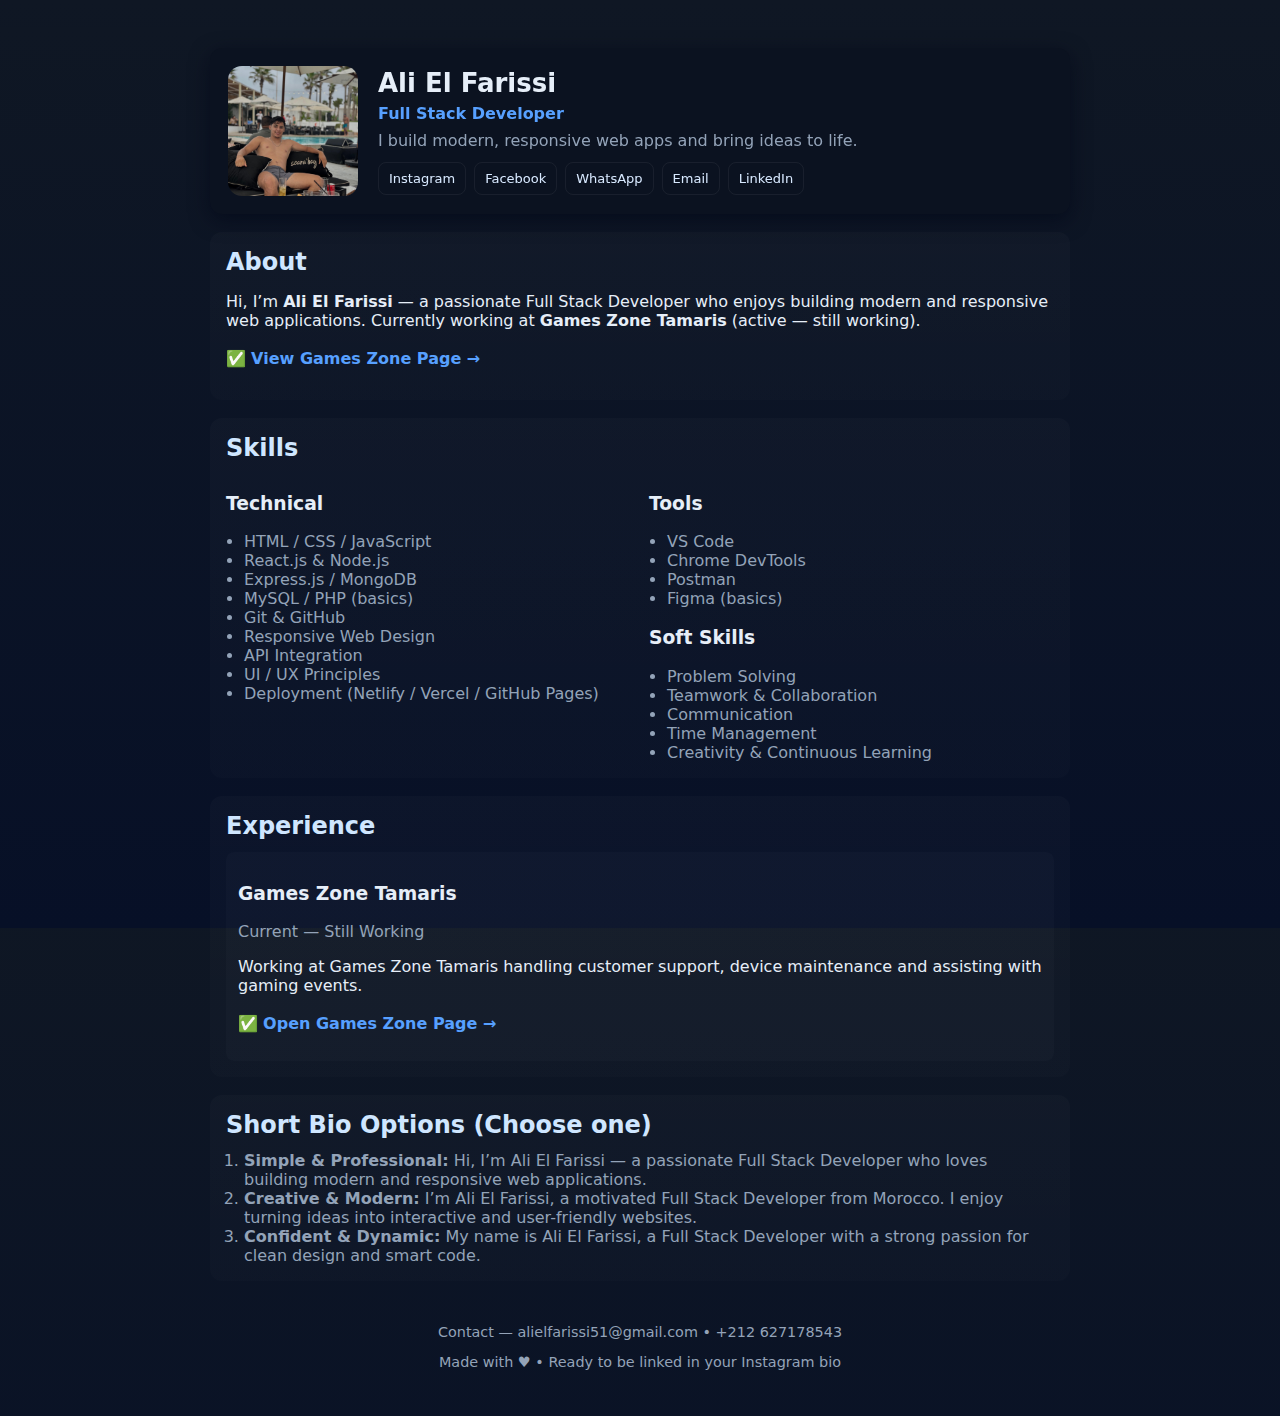
<file: index.html>
<!doctype html>
<html lang="en">
<head>
  <meta charset="utf-8" />
  <meta name="viewport" content="width=device-width,initial-scale=1" />
  <title>Ali El Farissi — Full Stack Developer</title>
  <link rel="stylesheet" href="style.css" />
  <meta name="description" content="Ali El Farissi — Full Stack Developer. Games Zone Tamaris — Active. Contact: replace@youremail.com" />
</head>
<body>
  <main class="container">
    <header class="hero">
      <div class="photo" id="photo-placeholder">
  <img src="images/profil.jpg" alt="Ali El Farissi">
</div>
      <div class="intro">
        <h1>Ali El Farissi</h1>
        <p class="role">Full Stack Developer</p>
        <p class="tagline">I build modern, responsive web apps and bring ideas to life.</p>

        <div class="contact-buttons">
          <a href="https://www.instagram.com/ali.el_farissi?igsh=MW1tcnR2ZWM0NXhydQ%3D%3D&utm_source=qr" class="btn" id="instagram">Instagram</a>
          <a href="https://www.facebook.com/share/1BZkpfJ9a5/?mibextid=wwXIfr" class="btn" id="facebook">Facebook</a>
          <a href="https://whatsapp.com/dl/" class="btn" id="whatsapp">WhatsApp</a>
          <a href="mailto:alielfarissi51@gmail.com" class="btn" id="email">Email</a>
          <a href="https://www.linkedin.com/in/ali-elfarissi-4a5373349" class="btn" id="linkedin">LinkedIn</a>
          <!-- <a href="#" class="btn" id="twitter">Twitter</a> -->
        </div>
      </div>
    </header>

    <section class="about">
      <h2>About</h2>
      <p>
        Hi, I’m <strong>Ali El Farissi</strong> — a passionate Full Stack Developer who enjoys building modern and responsive web applications.
        Currently working at <strong>Games Zone Tamaris</strong> (active — still working).  
        <br><br>
        ✅ <a href="games-zone/games-zone.html" class="link-more">View Games Zone Page →</a>
      </p>
    </section>

    <section class="skills">
      <h2>Skills</h2>

      <div class="skills-grid">
        <div>
          <h3>Technical</h3>
          <ul>
            <li>HTML / CSS / JavaScript</li>
            <li>React.js &amp; Node.js</li>
            <li>Express.js / MongoDB</li>
            <li>MySQL / PHP (basics)</li>
            <li>Git &amp; GitHub</li>
            <li>Responsive Web Design</li>
            <li>API Integration</li>
            <li>UI / UX Principles</li>
            <li>Deployment (Netlify / Vercel / GitHub Pages)</li>
          </ul>
        </div>

        <div>
          <h3>Tools</h3>
          <ul>
            <li>VS Code</li>
            <li>Chrome DevTools</li>
            <li>Postman</li>
            <li>Figma (basics)</li>
          </ul>

          <h3>Soft Skills</h3>
          <ul>
            <li>Problem Solving</li>
            <li>Teamwork &amp; Collaboration</li>
            <li>Communication</li>
            <li>Time Management</li>
            <li>Creativity &amp; Continuous Learning</li>
          </ul>
        </div>
      </div>
    </section>

    <section class="experience">
      <h2>Experience</h2>
      <div class="job">
        <h3>Games Zone Tamaris</h3>
        <p class="period">Current — Still Working</p>
        <p>
          Working at Games Zone Tamaris handling customer support, device maintenance and assisting with gaming events.
          <br><br>
          ✅ <a href="games-zone/games-zone.html" class="link-more">Open Games Zone Page →</a>
        </p>
      </div>
    </section>

    <section class="presentations">
      <h2>Short Bio Options (Choose one)</h2>
      <ol>
        <li><strong>Simple &amp; Professional:</strong> Hi, I’m Ali El Farissi — a passionate Full Stack Developer who loves building modern and responsive web applications.</li>
        <li><strong>Creative &amp; Modern:</strong> I’m Ali El Farissi, a motivated Full Stack Developer from Morocco. I enjoy turning ideas into interactive and user-friendly websites.</li>
        <li><strong>Confident &amp; Dynamic:</strong> My name is Ali El Farissi, a Full Stack Developer with a strong passion for clean design and smart code.</li>
      </ol>
    </section>

    <footer class="footer">
      <div>
        <p>Contact — alielfarissi51@gmail.com • +212 627178543</p>
        <p>Made with ♥ • Ready to be linked in your Instagram bio</p>
      </div>
    </footer>
  </main>

  <script>
    document.querySelectorAll('.contact-buttons a').forEach(a=>{
      if(a.href && a.href !== '#') a.target = '_blank';
    });
  </script>
</body>
</html>
</file>
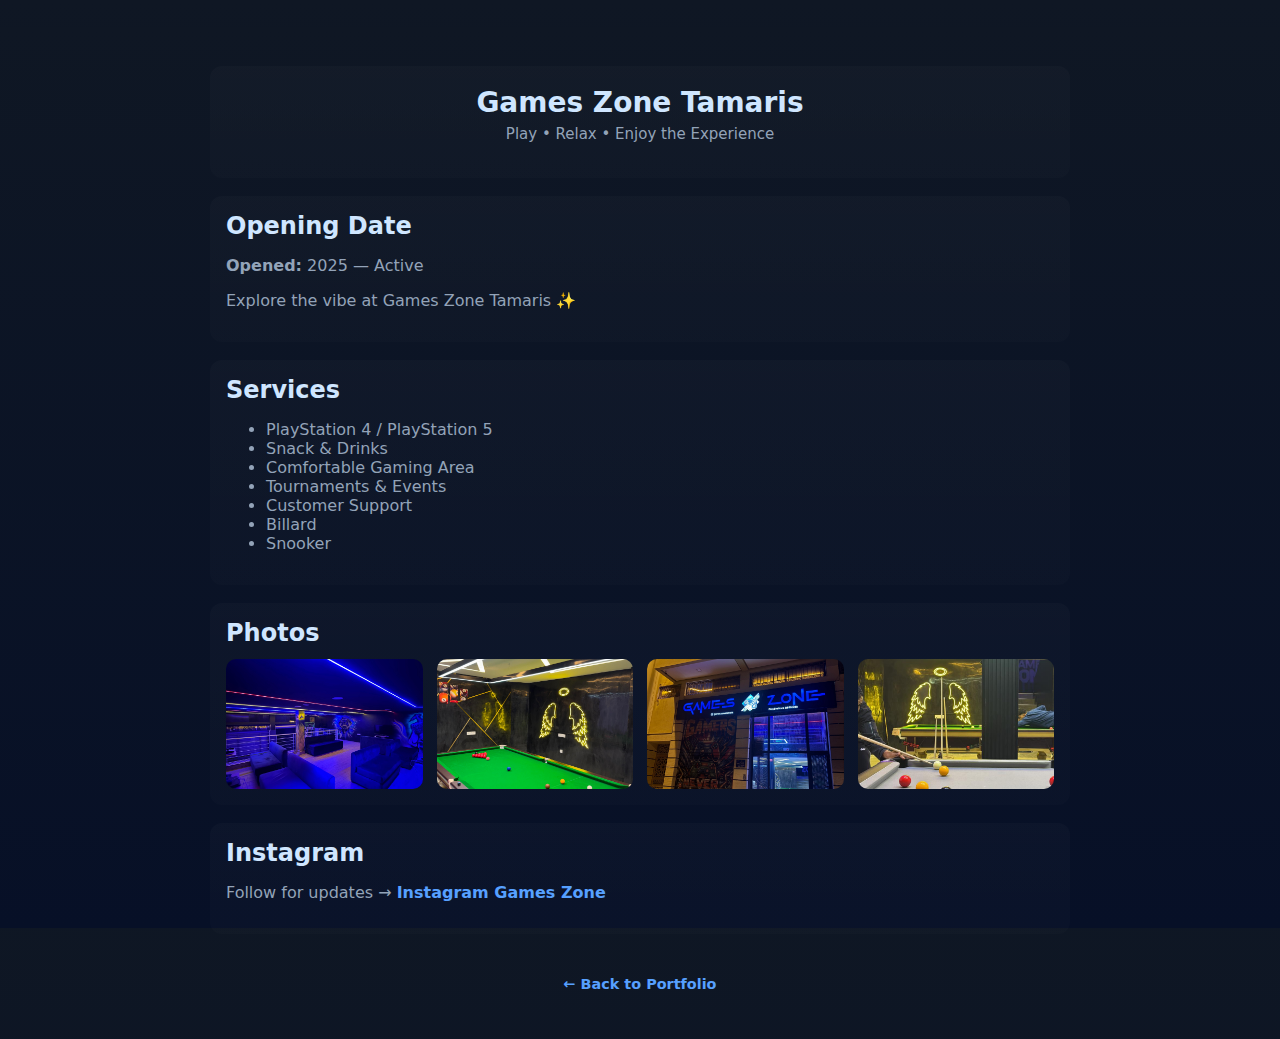
<file: games-zone/games-zone.html>
<!doctype html>
<html lang="en">
<head>
  <meta charset="utf-8">
  <meta name="viewport" content="width=device-width, initial-scale=1">
  <title>Games Zone Tamaris — Details</title>
  <link rel="stylesheet" href="../style.css">
  <link rel="icon" type="image/png" href="images/img3.jpg">
  <style>
    .gz-header {
      text-align: center;
      padding: 20px 0;
    }
    .gz-header h1 {
      margin: 0;
      font-size: 28px;
      color: #cfe6ff;
    }
    .gz-header p {
      color: var(--muted);
      margin-top: 6px;
      font-size: 15px;
    }

    .photo-grid {
      display: grid;
      grid-template-columns: repeat(auto-fit, minmax(180px, 1fr));
      gap: 14px;
      margin-top: 12px;
    }

    .photo-grid img {
      width: 100%;
      height: 130px;
      object-fit: cover;
      border-radius: 10px;
      background: var(--glass);
      transition: transform .25s ease;
    }

    .photo-grid img:hover {
      transform: translateY(-5px);
    }

    .gz-section p,
    .gz-section li {
      color: var(--muted);
    }

  </style>
</head>

<body>
  <main class="container">

    <!-- HEADER -->
    <section class="gz-header">
      <h1>Games Zone Tamaris</h1>
      <p>Play • Relax • Enjoy the Experience</p>
    </section>

    <!-- OPENING DATE -->
    <section class="about gz-section">
      <h2>Opening Date</h2>
      <p><strong>Opened:</strong> 2025 — Active</p>
      <p>Explore the vibe at Games Zone Tamaris ✨</p>
    </section>

    <!-- SERVICES -->
    <section class="about gz-section">
      <h2>Services</h2>
      <ul>
        <li>PlayStation 4 / PlayStation 5</li>
        <li>Snack & Drinks</li>
        <li>Comfortable Gaming Area</li>
        <li>Tournaments & Events</li>
        <li>Customer Support</li>

        <!-- ✅ NEW SERVICES ADDED -->
        <li>Billard</li>
        <li>Snooker</li>
      </ul>
    </section>

    <!-- PHOTOS -->
    <section class="about gz-section">
      <h2>Photos</h2>
      

      <div class="photo-grid">
        <img src="images/img1.jpg" alt="">
        <img src="images/img2.jpg" alt="">
        <img src="images/img3.jpg" alt="">
        <img src="images/img6.jpg" alt="">
      </div>
    </section>

    <!-- INSTAGRAM -->
    <section class="about gz-section">
      <h2>Instagram</h2>
      <p>
        Follow for updates →  
        <a href="https://www.instagram.com/games.zonetamaris?utm_source=ig_web_button_share_sheet&igsh=ZDNlZDc0MzIxNw==" target="_blank" class="link-more">
          Instagram Games Zone
        </a>
      </p>
    </section>

    <!-- BACK -->
    <footer class="footer">
      <p><a href="../index.html" class="link-more">← Back to Portfolio</a></p>
    </footer>

  </main>
</body>
</html>
</file>
<file: style.css>
:root{
  --bg: #0f1724;
  --card: #0b1220;
  --muted: #93a3b8;
  --accent: #57a0ff;
  --glass: rgba(255,255,255,0.03);
  --radius: 12px;
  --maxw: 900px;
  font-family: Inter, system-ui, -apple-system, "Segoe UI", Roboto, "Helvetica Neue", Arial;
}

*{box-sizing:border-box}
html,body{height:100%;margin:0;background:linear-gradient(180deg,var(--bg), #071027);color:#e6eef8}
.container{max-width:var(--maxw);margin:28px auto;padding:20px}

.hero{
  display:flex;gap:20px;align-items:center;background:var(--card);padding:18px;border-radius:var(--radius);
  box-shadow:0 6px 20px rgba(2,6,23,0.6);backdrop-filter: blur(6px);
}
.photo{width:130px;height:130px;border-radius:14px;background:var(--glass);display:flex;align-items:center;justify-content:center;color:var(--muted);font-weight:600;letter-spacing:1px;transition:transform .35s ease}
.photo img{width:100%;height:100%;object-fit:cover;border-radius:14px}
.photo:hover{transform:translateY(-6px)}
.intro h1{margin:0;font-size:26px}
.role{color:var(--accent);margin:6px 0;font-weight:700}
.tagline{color:var(--muted);margin:8px 0 12px}

.contact-buttons{display:flex;flex-wrap:wrap;gap:8px}
.btn{
  background:transparent;border:1px solid rgba(255,255,255,0.06);padding:8px 10px;border-radius:8px;color:#d8e9ff;text-decoration:none;font-size:13px;
  transition:all .18s ease;
}
.btn:hover{transform:translateY(-4px);border-color:rgba(87,160,255,0.9);box-shadow:0 6px 18px rgba(87,160,255,0.07)}

section{margin-top:18px;background:linear-gradient(180deg, rgba(255,255,255,0.02), rgba(255,255,255,0.01));padding:16px;border-radius:12px}
h2{margin:0 0 12px;color:#cfe6ff}
.skills-grid{display:grid;grid-template-columns:1fr 1fr;gap:18px}
.skills-grid ul{margin:8px 0 0;padding-left:18px;color:var(--muted)}
.job{background:rgba(255,255,255,0.02);padding:12px;border-radius:8px}
.period{color:var(--muted);margin:6px 0 10px}

.presentations ol{margin:0;padding-left:18px;color:var(--muted)}
.footer{margin-top:16px;padding:12px;text-align:center;color:var(--muted);font-size:13px}

/* Responsive */
@media (max-width:820px){
  .hero{flex-direction:row;align-items:center}
  .skills-grid{grid-template-columns:1fr}
  .photo{width:100px;height:100px}
  .container{padding:14px}
}
@media (max-width:520px){
  .hero{flex-direction:column;align-items:center;text-align:center}
  .intro{width:100%}
  .contact-buttons{justify-content:center}
}
.link-more {
  color: var(--accent);
  font-weight: 600;
  text-decoration: none;
}
.link-more:hover {
  text-decoration: underline;
}
.photo {
  width: 130px;
  height: 130px;
  border-radius: 14px;
  background: var(--glass);
  display: flex;
  align-items: center;
  justify-content: center;
  color: var(--muted);
  font-weight: 600;
  letter-spacing: 1px;
  transition: transform 0.35s ease, box-shadow 0.35s ease;
}

.photo:hover {
  transform: scale(1.1); /* تكبر الصورة */
  box-shadow: 0 12px 24px rgba(87, 160, 255, 0.3); /* اضاءة/هالة لطيفة */
}
.profile-pic {
  width: 150px;
  height: 150px;
  border-radius: 50%;
  object-fit: cover;
  border: 3px solid #fff;
  box-shadow: 0 0 10px rgba(0,0,0,0.3);
  cursor: pointer;
  transition: all 0.3s ease;
}
footer p {
  color: #94a3b8;
  font-size: 0.9rem;
}
/* ملي تكبر */
.profile-pic.big {
  width: 350px;
  height: 350px;
  z-index: 10;
  position: relative;
  box-shadow: 0 0 20px rgba(0,0,0,0.5);
}
</file>
